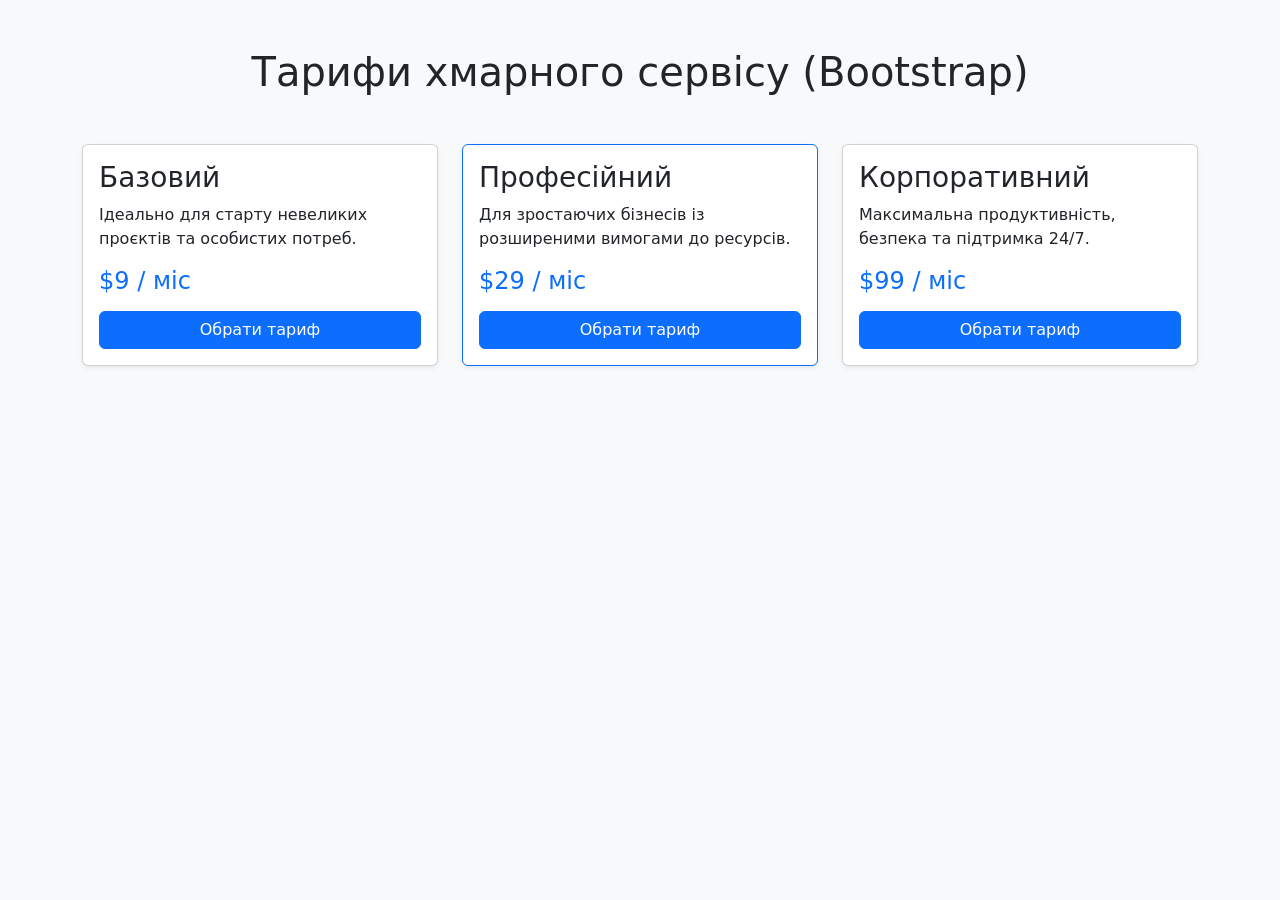
<file: index.html>
<!DOCTYPE html>
<html lang="uk">
<head>
    <meta charset="UTF-8">
    <meta name="viewport" content="width=device-width, initial-scale=1.0">
    <title>Тарифи хмарного сервісу (Bootstrap)</title>
    <link href="https://cdn.jsdelivr.net/npm/bootstrap@5.3.8/dist/css/bootstrap.min.css" rel="stylesheet" crossorigin="anonymous">
</head>
<body class="bg-light py-5">

    <div class="container">
        <h1 class="text-center mb-5">Тарифи хмарного сервісу (Bootstrap)</h1>
        
        <div class="row g-4">
            <!-- Картка 1 -->
            <div class="col-12 col-md-6 col-lg-4">
                <div class="card h-100 shadow-sm">
                    <div class="card-body d-flex flex-column">
                        <h3 class="card-title">Базовий</h3>
                        <p class="card-text">Ідеально для старту невеликих проєктів та особистих потреб.</p>
                        <h4 class="text-primary mb-3">$9 / міс</h4>
                        <button class="btn btn-primary mt-auto">Обрати тариф</button>
                    </div>
                </div>
            </div>

            <!-- Картка 2 -->
            <div class="col-12 col-md-6 col-lg-4">
                <div class="card h-100 shadow-sm border-primary">
                    <div class="card-body d-flex flex-column">
                        <h3 class="card-title">Професійний</h3>
                        <p class="card-text">Для зростаючих бізнесів із розширеними вимогами до ресурсів.</p>
                        <h4 class="text-primary mb-3">$29 / міс</h4>
                        <button class="btn btn-primary mt-auto">Обрати тариф</button>
                    </div>
                </div>
            </div>

            <!-- Картка 3 -->
            <div class="col-12 col-md-6 col-lg-4">
                <div class="card h-100 shadow-sm">
                    <div class="card-body d-flex flex-column">
                        <h3 class="card-title">Корпоративний</h3>
                        <p class="card-text">Максимальна продуктивність, безпека та підтримка 24/7.</p>
                        <h4 class="text-primary mb-3">$99 / міс</h4>
                        <button class="btn btn-primary mt-auto">Обрати тариф</button>
                    </div>
                </div>
            </div>
        </div>
    </div>

</body>
</html>
</file>
